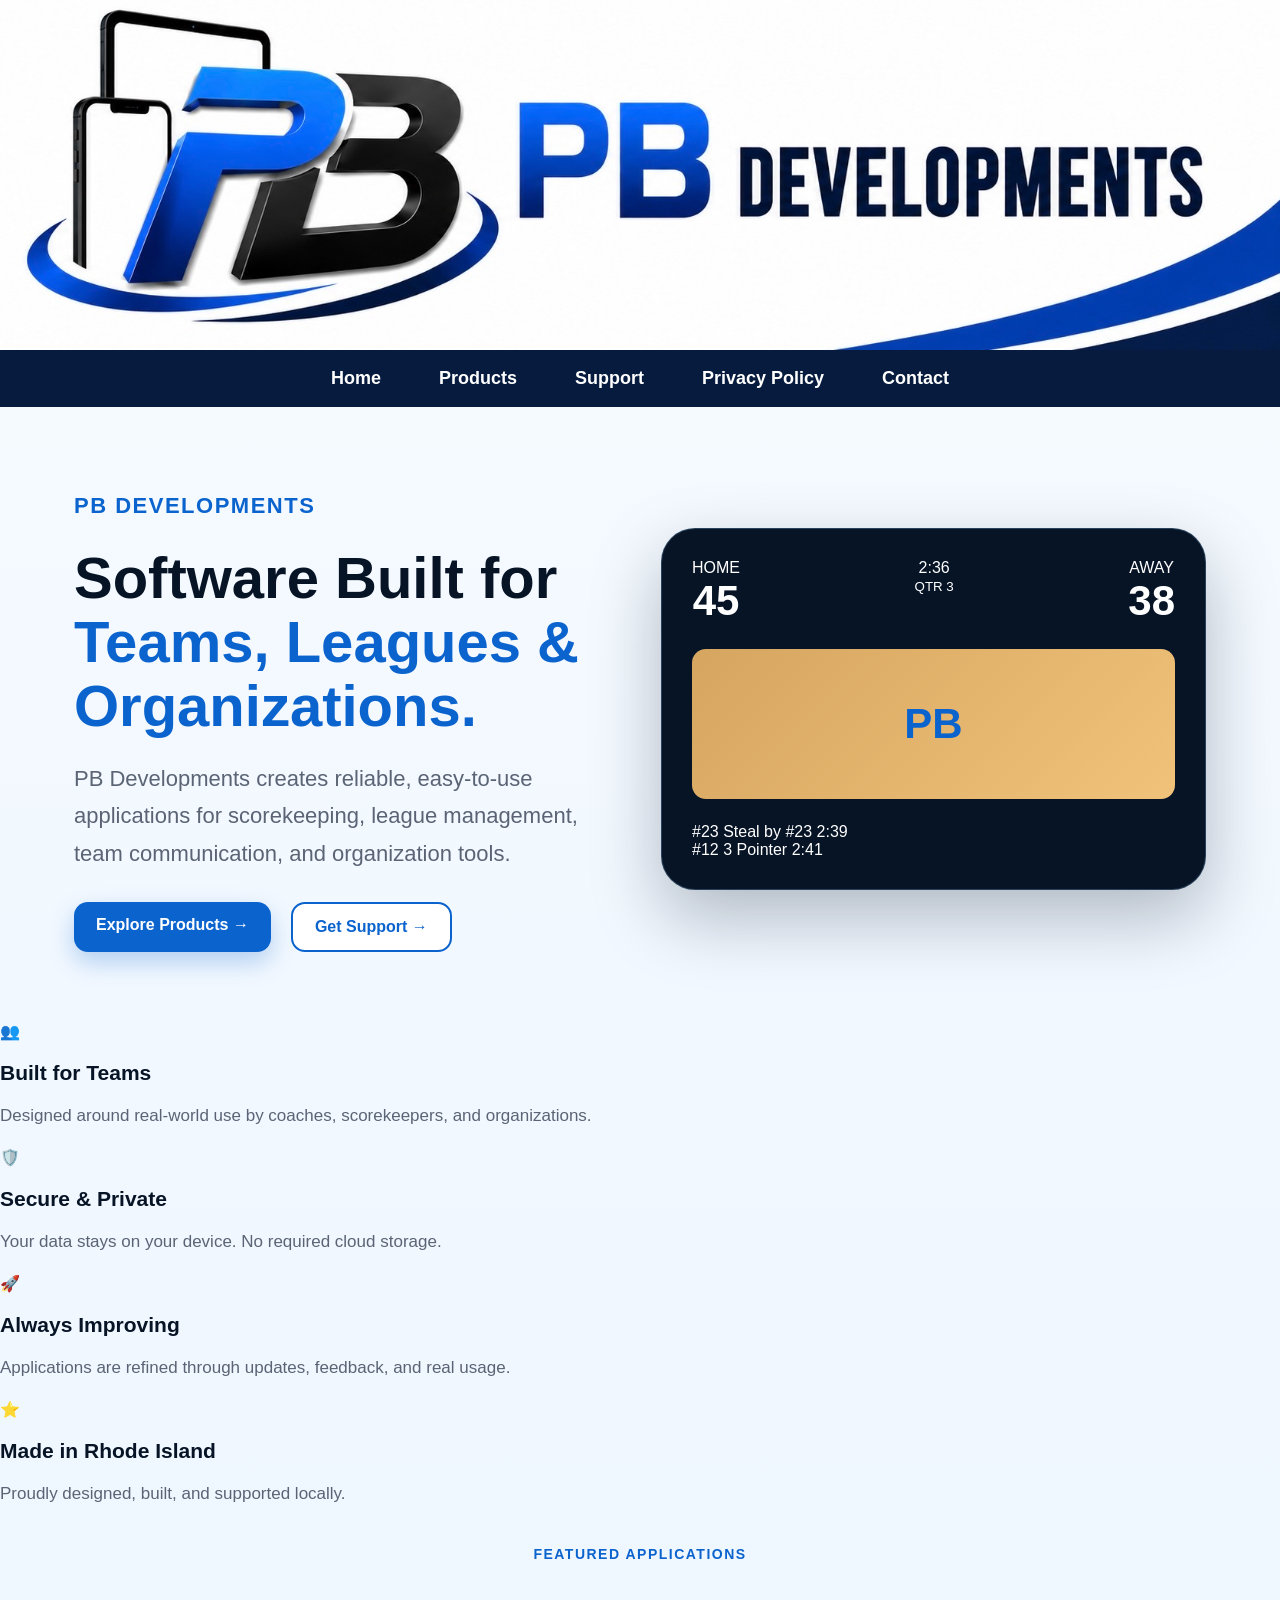
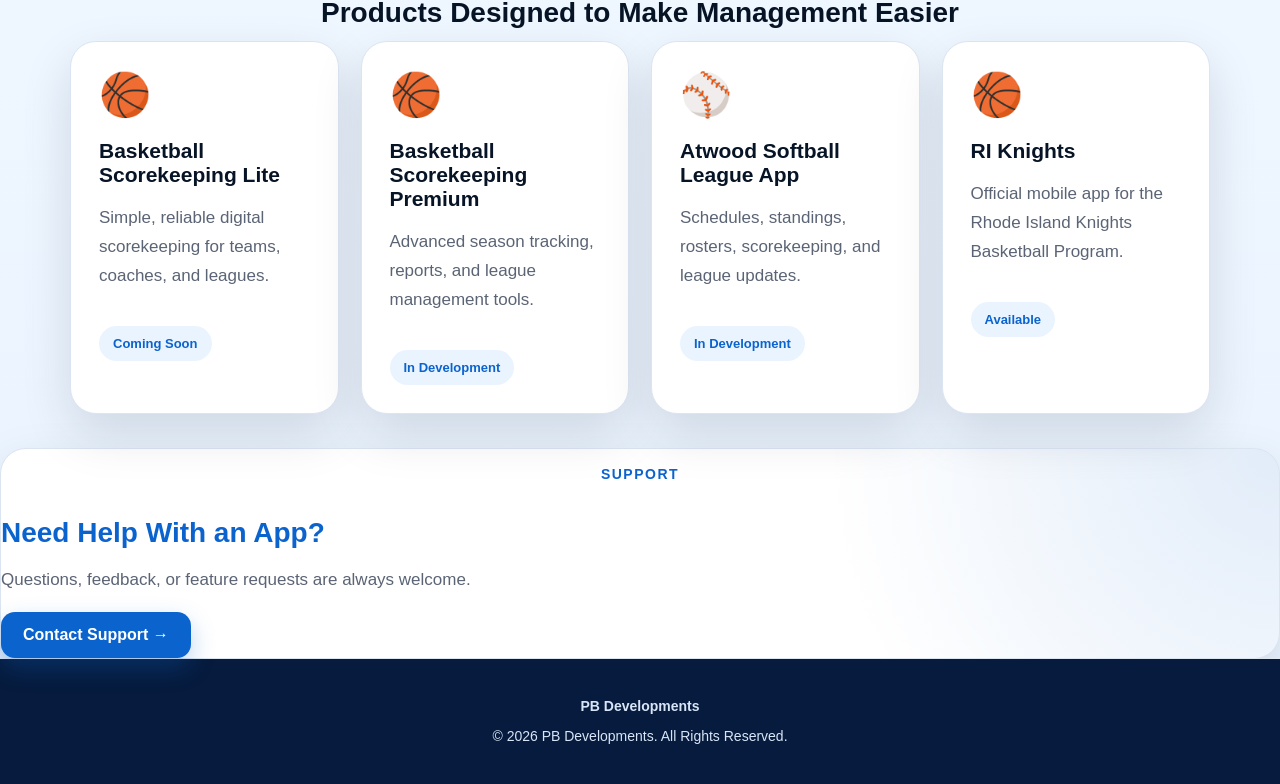
<file: index.html>
<!DOCTYPE html>
<html lang="en">
<head>
    <meta charset="UTF-8">
    <meta name="viewport" content="width=device-width, initial-scale=1.0">
    <title>PB Developments</title>
    <link rel="stylesheet" href="css/style.css">
</head>
<body>

<header class="site-header">
    <a href="index.html" class="banner-link">
        <img src="images/header-final.jpg" alt="PB Developments" class="site-banner">
    </a>
</header>

<nav class="nav-bar">
    <a href="index.html">Home</a>
    <a href="applications.html">Products</a>
    <a href="support.html">Support</a>
    <a href="privacy.html">Privacy Policy</a>
    <a href="contact.html">Contact</a>
</nav>

<main>

    <section class="home-hero clean-hero">
        <div class="hero-copy">
            <p class="eyebrow">PB Developments</p>

            <h1>
                Software Built for<br>
                <span>Teams, Leagues & Organizations.</span>
            </h1>

            <p>
                PB Developments creates reliable, easy-to-use applications for
                scorekeeping, league management, team communication, and organization tools.
            </p>

            <div class="hero-actions">
                <a href="applications.html" class="button-primary">Explore Products →</a>
                <a href="support.html" class="button-outline">Get Support →</a>
            </div>
        </div>

        <div class="device-preview premium-preview">
            <div class="score-row">
                <div>HOME<br><strong>45</strong></div>
                <div>2:36<br><small>QTR 3</small></div>
                <div>AWAY<br><strong>38</strong></div>
            </div>

            <div class="court-preview">PB</div>

            <div class="play-row">
                <span>#23</span>
                <span>Steal by #23</span>
                <span>2:39</span>
            </div>

            <div class="play-row">
                <span>#12</span>
                <span>3 Pointer</span>
                <span>2:41</span>
            </div>
        </div>
    </section>

    <section class="value-strip">
        <div class="value-item">
            <div class="value-icon">👥</div>
            <h3>Built for Teams</h3>
            <p>Designed around real-world use by coaches, scorekeepers, and organizations.</p>
        </div>

        <div class="value-item">
            <div class="value-icon">🛡️</div>
            <h3>Secure & Private</h3>
            <p>Your data stays on your device. No required cloud storage.</p>
        </div>

        <div class="value-item">
            <div class="value-icon">🚀</div>
            <h3>Always Improving</h3>
            <p>Applications are refined through updates, feedback, and real usage.</p>
        </div>

        <div class="value-item">
            <div class="value-icon">⭐</div>
            <h3>Made in Rhode Island</h3>
            <p>Proudly designed, built, and supported locally.</p>
        </div>
    </section>

    <section class="home-section">
        <p class="section-label">Featured Applications</p>
        <h2>Products Designed to Make Management Easier</h2>

        <div class="app-grid">
            <div class="app-card">
                <div class="app-icon">🏀</div>
                <h3>Basketball Scorekeeping Lite</h3>
                <p>Simple, reliable digital scorekeeping for teams, coaches, and leagues.</p>
                <div class="status-pill">Coming Soon</div>
            </div>

            <div class="app-card">
                <div class="app-icon">🏀</div>
                <h3>Basketball Scorekeeping Premium</h3>
                <p>Advanced season tracking, reports, and league management tools.</p>
                <div class="status-pill">In Development</div>
            </div>

            <div class="app-card">
                <div class="app-icon">⚾</div>
                <h3>Atwood Softball League App</h3>
                <p>Schedules, standings, rosters, scorekeeping, and league updates.</p>
                <div class="status-pill">In Development</div>
            </div>

            <div class="app-card">
                <div class="app-icon">🏀</div>
                <h3>RI Knights</h3>
                <p>Official mobile app for the Rhode Island Knights Basketball Program.</p>
                <div class="status-pill">Available</div>
            </div>
        </div>
    </section>

    <section class="support-banner">
        <div>
            <p class="section-label">Support</p>
            <h2>Need Help With an App?</h2>
            <p>Questions, feedback, or feature requests are always welcome.</p>
        </div>

        <a href="support.html" class="button-primary">Contact Support →</a>
    </section>

</main>

<footer class="footer">
    <p><strong>PB Developments</strong></p>
    <p>© 2026 PB Developments. All Rights Reserved.</p>
</footer>

</body>
</html>
</file>
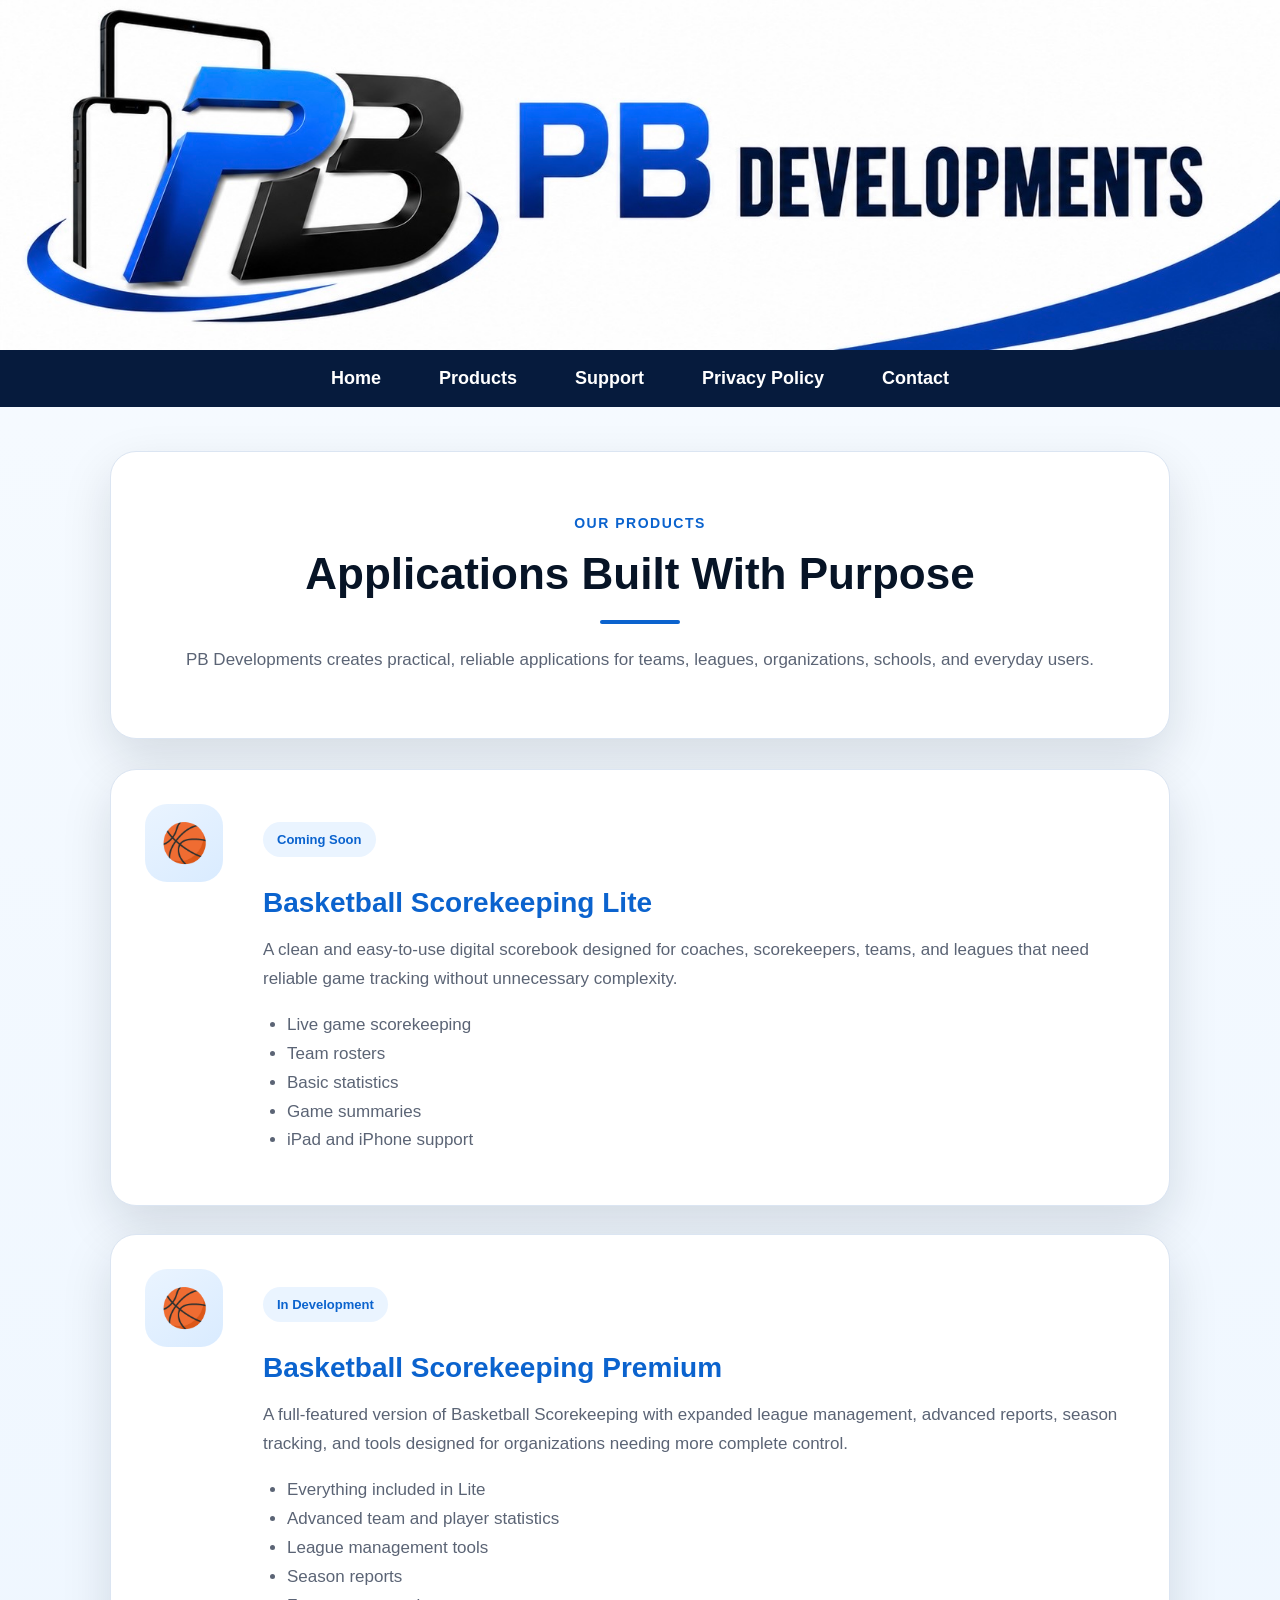
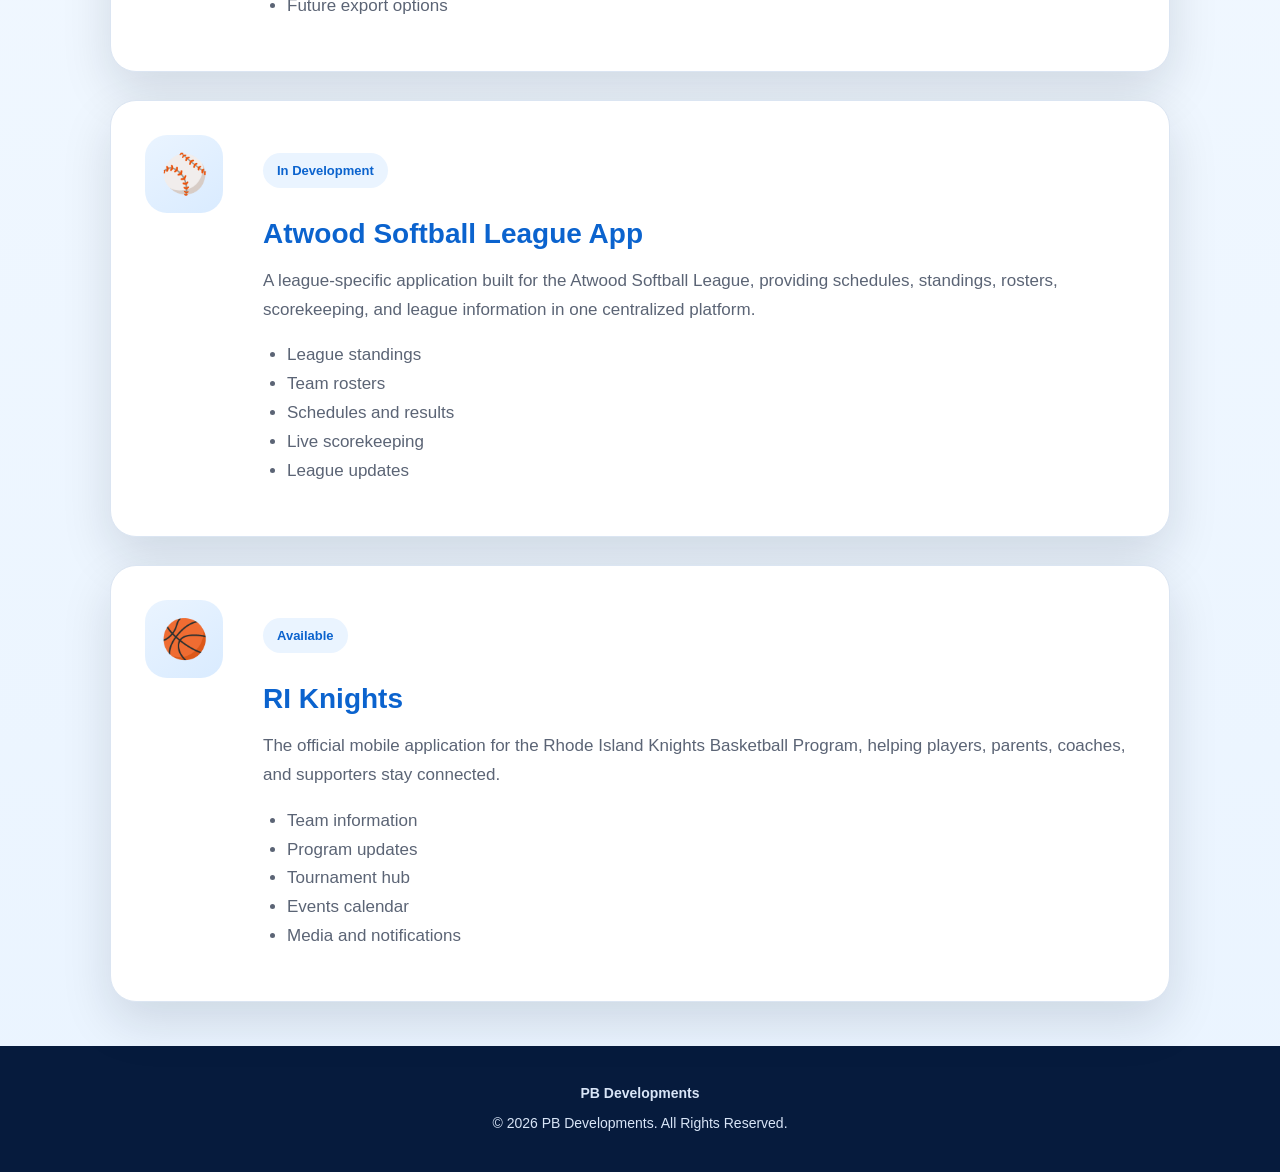
<file: applications.html>
<!DOCTYPE html>
<html lang="en">
<head>
    <meta charset="UTF-8">
    <meta name="viewport" content="width=device-width, initial-scale=1.0">
    <title>Products | PB Developments</title>
    <link rel="stylesheet" href="css/style.css">
</head>
<body>
    
<header class="site-header">
    <a href="index.html" class="banner-link">
        <img src="images/header-final.jpg" alt="PB Developments" class="site-banner">
    </a>
</header>

<nav class="nav-bar">
    <a href="index.html">Home</a>
    <a href="applications.html">Products</a>
    <a href="support.html">Support</a>
    <a href="privacy.html">Privacy Policy</a>
    <a href="contact.html">Contact</a>
</nav>

<main class="page-wrap">

    <section class="hero-card">
        <p class="eyebrow">Our Products</p>
        <h1>Applications Built With Purpose</h1>
        <div class="divider"></div>
        <p>
            PB Developments creates practical, reliable applications for teams,
            leagues, organizations, schools, and everyday users.
        </p>
    </section>

    <section class="product-list">

        <article class="product-card">
            <div class="product-icon">🏀</div>
            <div>
                <span class="status-pill">Coming Soon</span>
                <h2>Basketball Scorekeeping Lite</h2>
                <p>
                    A clean and easy-to-use digital scorebook designed for coaches,
                    scorekeepers, teams, and leagues that need reliable game tracking
                    without unnecessary complexity.
                </p>
                <ul>
                    <li>Live game scorekeeping</li>
                    <li>Team rosters</li>
                    <li>Basic statistics</li>
                    <li>Game summaries</li>
                    <li>iPad and iPhone support</li>
                </ul>
            </div>
        </article>

        <article class="product-card premium">
            <div class="product-icon">🏀</div>
            <div>
                <span class="status-pill">In Development</span>
                <h2>Basketball Scorekeeping Premium</h2>
                <p>
                    A full-featured version of Basketball Scorekeeping with expanded
                    league management, advanced reports, season tracking, and tools
                    designed for organizations needing more complete control.
                </p>
                <ul>
                    <li>Everything included in Lite</li>
                    <li>Advanced team and player statistics</li>
                    <li>League management tools</li>
                    <li>Season reports</li>
                    <li>Future export options</li>
                </ul>
            </div>
        </article>

        <article class="product-card">
            <div class="product-icon">⚾</div>
            <div>
                <span class="status-pill">In Development</span>
                <h2>Atwood Softball League App</h2>
                <p>
                    A league-specific application built for the Atwood Softball League,
                    providing schedules, standings, rosters, scorekeeping, and league
                    information in one centralized platform. 
                </p>
                <ul>
                    <li>League standings</li>
                    <li>Team rosters</li>
                    <li>Schedules and results</li>
                    <li>Live scorekeeping</li>
                    <li>League updates</li>
                </ul>
            </div>
        </article>

        <article class="product-card">
            <div class="product-icon">🏀</div>
            <div>
                <span class="status-pill">Available</span>
                <h2>RI Knights</h2>
                <p>
                    The official mobile application for the Rhode Island Knights
                    Basketball Program, helping players, parents, coaches, and
                    supporters stay connected.
                </p>
                <ul>
                    <li>Team information</li>
                    <li>Program updates</li>
                    <li>Tournament hub</li>
                    <li>Events calendar</li>
                    <li>Media and notifications</li>
                </ul>
            </div>
        </article>

    </section>

</main>

<footer class="footer">
    <p><strong>PB Developments</strong></p>
    <p>© 2026 PB Developments. All Rights Reserved.</p>
</footer>

</body>
</html>
</file>
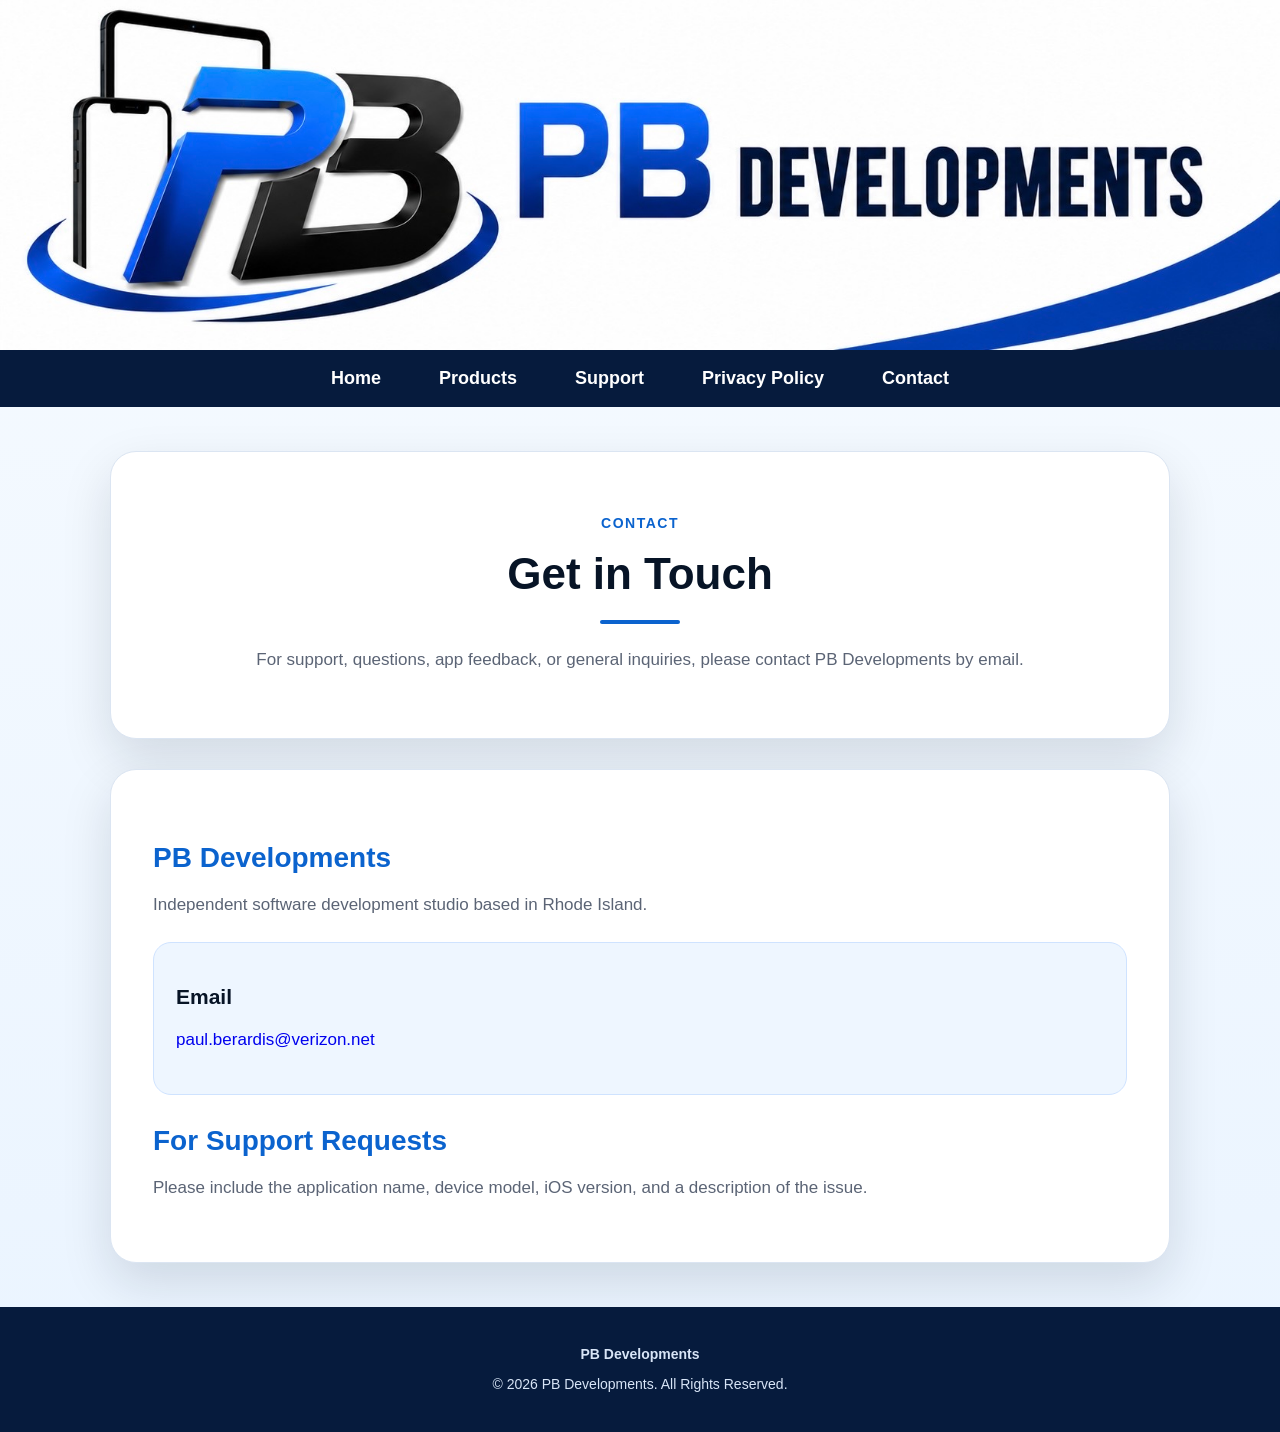
<file: contact.html>
<!DOCTYPE html>
<html lang="en">
<head>
    <meta charset="UTF-8">
    <meta name="viewport" content="width=device-width, initial-scale=1.0">
    <title>Contact | PB Developments</title>
    <link rel="stylesheet" href="css/style.css">
</head>
<body>

<header class="site-header">
    <a href="index.html" class="banner-link">
        <img src="images/header-final.jpg" alt="PB Developments" class="site-banner">
    </a>
</header>

<nav class="nav-bar">
    <a href="index.html">Home</a>
    <a href="applications.html">Products</a>
    <a href="support.html">Support</a>
    <a href="privacy.html">Privacy Policy</a>
    <a href="contact.html">Contact</a>
</nav>

<main class="page-wrap">
    <section class="hero-card">
        <p class="eyebrow">Contact</p>
        <h1>Get in Touch</h1>
        <div class="divider"></div>
        <p>
            For support, questions, app feedback, or general inquiries, please contact PB Developments by email.
        </p>
    </section>

    <section class="content-card">
        <h2>PB Developments</h2>
        <p>Independent software development studio based in Rhode Island.</p>

        <div class="info-box">
            <h3>Email</h3>
            <p><a href="mailto:paul.berardis@verizon.net">paul.berardis@verizon.net</a></p>
        </div>

        <h2>For Support Requests</h2>
        <p>
            Please include the application name, device model, iOS version, and a description of the issue.
        </p>
    </section>
</main>

<footer class="footer">
    <p><strong>PB Developments</strong></p>
    <p>© 2026 PB Developments. All Rights Reserved.</p>
</footer>

</body>
</html>
</file>
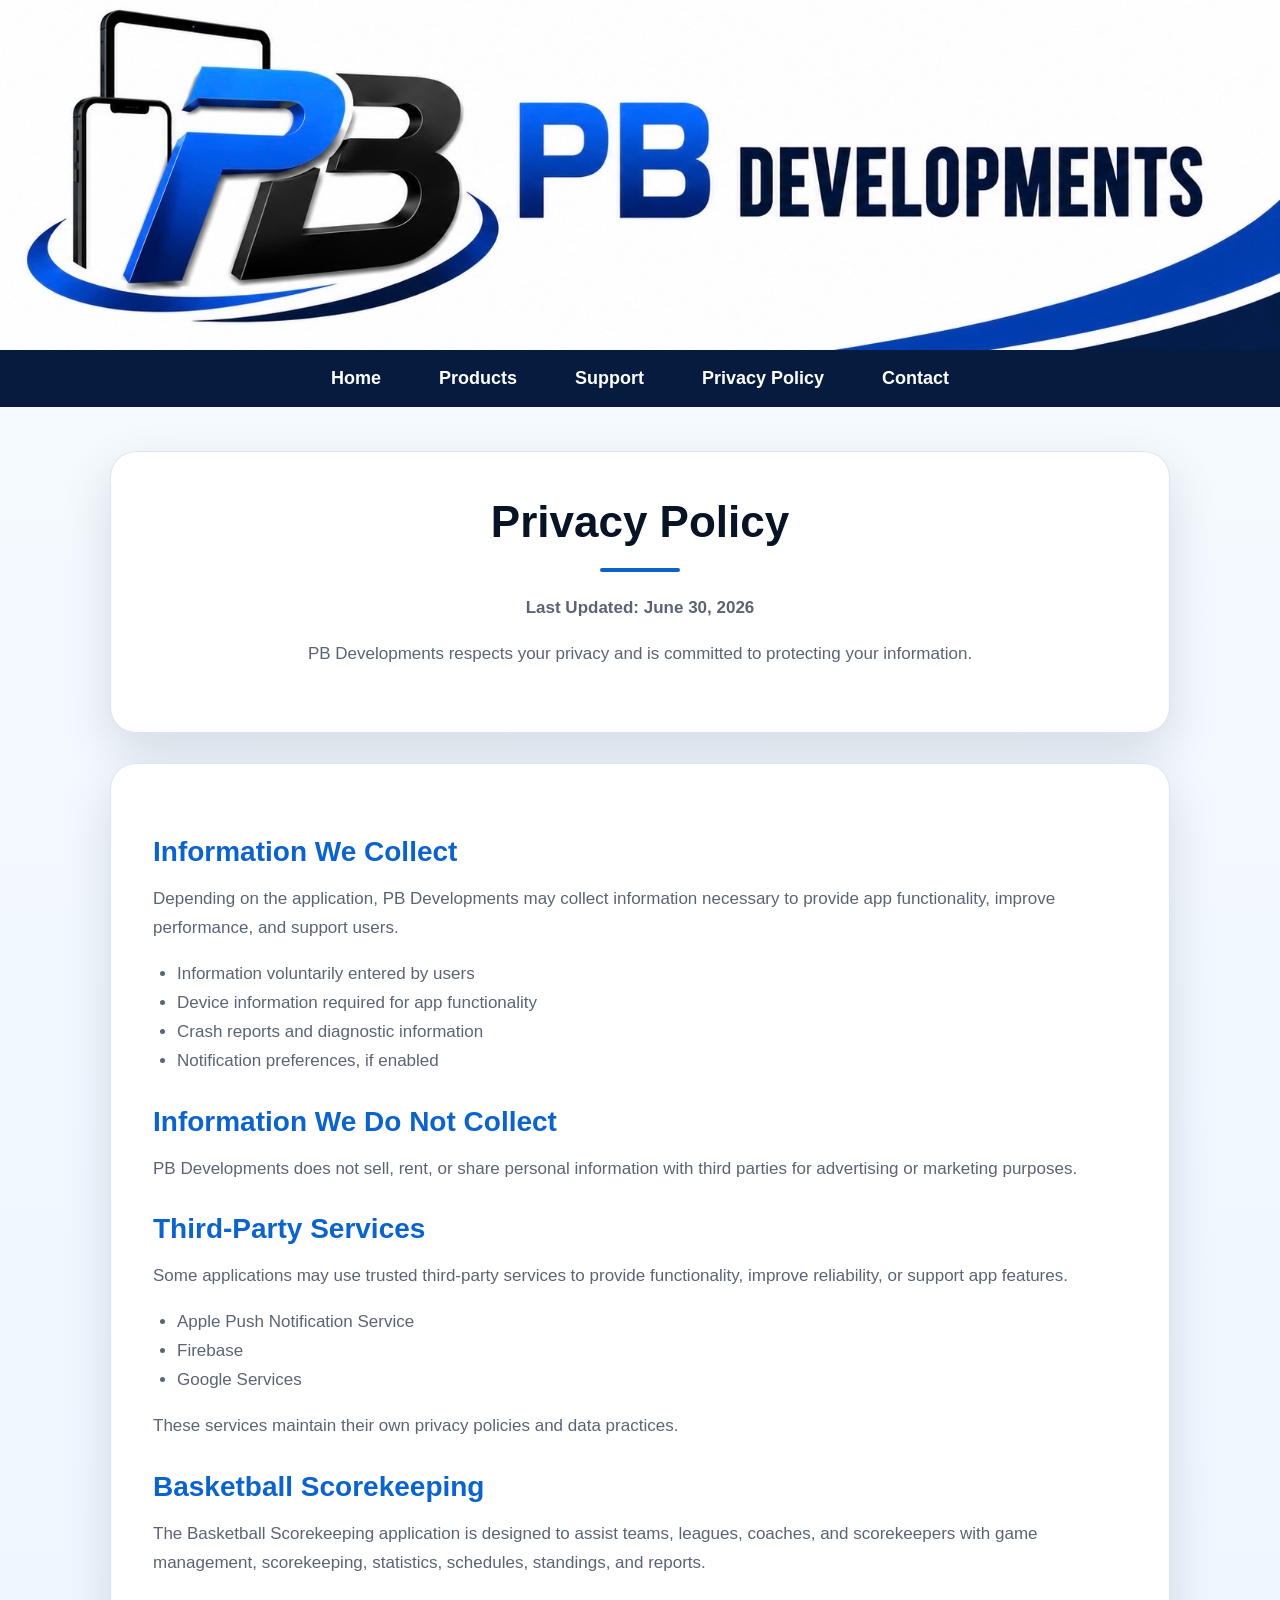
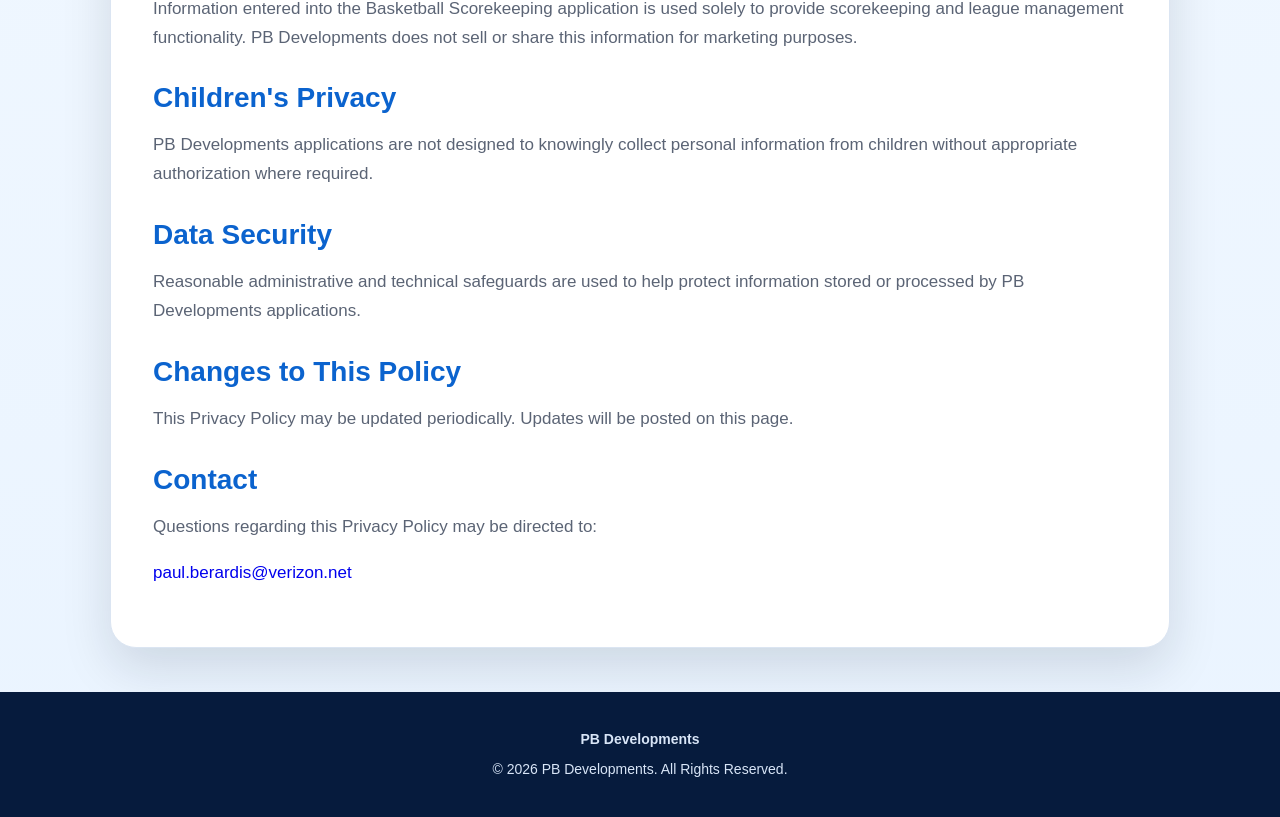
<file: privacy.html>
<!DOCTYPE html>
<html lang="en">
<head>
    <meta charset="UTF-8">
    <meta name="viewport" content="width=device-width, initial-scale=1.0">
    <title>Privacy Policy | PB Developments</title>
    <link rel="stylesheet" href="css/style.css">
</head>
<body>

<header class="site-header">
    <a href="index.html" class="banner-link">
        <img src="images/header-final.jpg" alt="PB Developments" class="site-banner">
    </a>
</header>

<nav class="nav-bar">
    <a href="index.html">Home</a>
    <a href="applications.html">Products</a>
    <a href="support.html">Support</a>
    <a href="privacy.html">Privacy Policy</a>
    <a href="contact.html">Contact</a>
</nav>

<main class="page-wrap">
    <section class="hero-card">
        <h1>Privacy Policy</h1>
        <div class="divider"></div>
        <p><strong>Last Updated: June 30, 2026</strong></p>
        <p>
            PB Developments respects your privacy and is committed to protecting your information.
        </p>
    </section>

    <section class="content-card">
        <h2>Information We Collect</h2>
        <p>
            Depending on the application, PB Developments may collect information necessary
            to provide app functionality, improve performance, and support users.
        </p>

        <ul>
            <li>Information voluntarily entered by users</li>
            <li>Device information required for app functionality</li>
            <li>Crash reports and diagnostic information</li>
            <li>Notification preferences, if enabled</li>
        </ul>

        <h2>Information We Do Not Collect</h2>
        <p>
            PB Developments does not sell, rent, or share personal information with third parties
            for advertising or marketing purposes.
        </p>

        <h2>Third-Party Services</h2>
        <p>
            Some applications may use trusted third-party services to provide functionality,
            improve reliability, or support app features.
        </p>

        <ul>
            <li>Apple Push Notification Service</li>
            <li>Firebase</li>
            <li>Google Services</li>
        </ul>

        <p>
            These services maintain their own privacy policies and data practices.
        </p>

        <h2>Basketball Scorekeeping</h2>
        <p>
            The Basketball Scorekeeping application is designed to assist teams, leagues,
            coaches, and scorekeepers with game management, scorekeeping, statistics,
            schedules, standings, and reports.
        </p>

        <p>
            Information entered into the Basketball Scorekeeping application is used solely
            to provide scorekeeping and league management functionality. PB Developments does
            not sell or share this information for marketing purposes.
        </p>

        <h2>Children's Privacy</h2>
        <p>
            PB Developments applications are not designed to knowingly collect personal
            information from children without appropriate authorization where required.
        </p>

        <h2>Data Security</h2>
        <p>
            Reasonable administrative and technical safeguards are used to help protect
            information stored or processed by PB Developments applications.
        </p>

        <h2>Changes to This Policy</h2>
        <p>
            This Privacy Policy may be updated periodically. Updates will be posted on this page.
        </p>

        <h2>Contact</h2>
        <p>
            Questions regarding this Privacy Policy may be directed to:
        </p>

        <p>
            <a href="mailto:paul.berardis@verizon.net">paul.berardis@verizon.net</a>
        </p>
    </section>
</main>

<footer class="footer">
    <p><strong>PB Developments</strong></p>
    <p>© 2026 PB Developments. All Rights Reserved.</p>
</footer>

</body>
</html>
</file>
<file: css/style.css>
:root {
    --blue: #0b63ce;
    --light-blue: #8fc7f5;
    --dark-blue: #061b3d;
    --navy: #071426;
    --bg: #f4f8ff;
    --text: #111827;
    --muted: #5b6475;
    --border: #dbe5f2;
}

* {
    box-sizing: border-box;
}

body {
    margin: 0;
    font-family: Arial, Helvetica, sans-serif;
    background: linear-gradient(180deg, #f7fbff 0%, #eaf4ff 100%);
    color: var(--text);
}

a {
    text-decoration: none;
}

/* HEADER */

.site-header {
    width: 100%;
    background: #ffffff;
    position: relative;
    z-index: 1000;
    box-shadow: 0 4px 18px rgba(0,0,0,.10);
}


.banner-link {
    display: block;
    width: 100%;
    overflow: hidden;
    background: #ffffff;
}

.site-banner {
    display: block;
    width: 100%;
    height: auto;
}

.nav-bar {
    background: #061b3d;
    display: flex;
    justify-content: center;
    align-items: center;
    gap: 58px;
    padding: 18px 20px;

    position: sticky;
    top: 0;
    z-index: 1001;
}

.nav-bar a {
    color: white;
    text-decoration: none;
    font-size: 18px;
    font-weight: 800;
    transition: color .25s ease;
}

.nav-bar a:hover {
    color: #8fc7f5;
}

@media (max-width: 700px) {
    .nav-bar {
        gap: 18px;
        padding: 14px 10px;
        flex-wrap: wrap;
    }

    .nav-bar a {
        font-size: 14px;
    }
}

/* PAGE LAYOUT */

.page-wrap {
    max-width: 1100px;
    margin: 44px auto;
    padding: 0 20px;
}

.hero-card,
.content-card,
.app-card,
.product-card,
.mission-card,
.support-banner {
    background: white;
    border: 1px solid var(--border);
    border-radius: 26px;
    box-shadow: 0 20px 50px rgba(7,20,38,.13);
}

.hero-card {
    text-align: center;
    padding: 46px;
    margin-bottom: 30px;
}

.content-card {
    padding: 42px;
    margin-bottom: 30px;
}

h1 {
    font-size: 44px;
    line-height: 1.1;
    margin: 0 0 16px;
    color: var(--navy);
}

h2 {
    font-size: 28px;
    margin: 30px 0 12px;
    color: var(--blue);
}

h3 {
    font-size: 21px;
    margin: 20px 0 10px;
    color: var(--navy);
}

p,
li {
    font-size: 17px;
    line-height: 1.7;
    color: var(--muted);
}

ul {
    padding-left: 24px;
}

.divider {
    width: 80px;
    height: 4px;
    background: var(--blue);
    border-radius: 99px;
    margin: 22px auto;
}

.eyebrow {
    color: var(--blue);
    font-weight: 900;
    letter-spacing: 1.5px;
    text-transform: uppercase;
    font-size: 14px;
}

/* BUTTONS */

.button-primary,
.button-outline {
    display: inline-block;
    padding: 14px 22px;
    border-radius: 14px;
    font-weight: 900;
}

.button-primary {
    background: var(--blue);
    color: white;
    box-shadow: 0 10px 24px rgba(11,99,206,.28);
}

.button-outline {
    border: 2px solid var(--blue);
    color: var(--blue);
    background: white;
}

/* HOME */

.home-hero {
    max-width: 1180px;
    margin: 0 auto;
    padding: 70px 24px;
    display: grid;
    grid-template-columns: 1fr 1fr;
    gap: 42px;
    align-items: center;
}

.hero-copy h1 {
    font-size: 58px;
}

.hero-copy h1 span {
    color: var(--blue);
}

.hero-copy p {
    font-size: 22px;
    max-width: 620px;
}

.hero-actions {
    display: flex;
    gap: 20px;
    flex-wrap: wrap;
    margin-top: 30px;
}

.device-preview {
    background: #071426;
    border-radius: 34px;
    padding: 30px;
    color: white;
    box-shadow: 0 28px 70px rgba(7,20,38,.28);
}

.score-row {
    display: flex;
    justify-content: space-between;
    text-align: center;
}

.score-row strong {
    font-size: 42px;
}

.court-preview {
    height: 150px;
    margin: 24px 0;
    border-radius: 14px;
    background: linear-gradient(135deg, #d6a660, #f1c27a);
    color: var(--blue);
    font-size: 42px;
    font-weight: 900;
    display: flex;
    align-items: center;
    justify-content: center;
}

.home-section {
    max-width: 1180px;
    margin: 34px auto;
    padding: 0 20px;
}

.home-section > h2 {
    text-align: center;
    color: var(--navy);
}

.app-grid {
    display: grid;
    grid-template-columns: repeat(4, 1fr);
    gap: 22px;
}

.app-card {
    padding: 28px;
}

.app-icon {
    font-size: 42px;
}

.status-pill {
    display: inline-block;
    margin-top: 18px;
    background: #eaf4ff;
    color: var(--blue);
    font-weight: 900;
    padding: 10px 14px;
    border-radius: 99px;
    font-size: 13px;
}

/* PRODUCTS */

.product-list {
    display: grid;
    gap: 28px;
}

.product-card {
    padding: 34px;
    display: grid;
    grid-template-columns: 90px 1fr;
    gap: 28px;
}

.product-icon {
    width: 78px;
    height: 78px;
    border-radius: 22px;
    background: linear-gradient(145deg, #eaf4ff, #d9ebff);
    display: flex;
    align-items: center;
    justify-content: center;
    font-size: 38px;
}

/* INFO BOX */

.info-box {
    background: #eef6ff;
    border: 1px solid #cfe3ff;
    border-radius: 18px;
    padding: 22px;
    margin: 22px 0;
}

/* FOOTER */

.footer {
    background: var(--dark-blue);
    color: white;
    padding: 30px 20px;
    text-align: center;
}

.footer p {
    color: #d8e5f7;
    margin: 6px 0;
    font-size: 14px;
}

/* MOBILE */

@media (max-width: 900px) {
    .site-banner {
        height: 110px;
    }

    .nav-links {
        gap: 18px;
        padding: 14px 10px;
    }

    .nav-links a {
        font-size: 14px;
    }

    .home-hero {
        grid-template-columns: 1fr;
        padding: 42px 22px;
    }

    .hero-copy h1 {
        font-size: 40px;
    }

    .app-grid {
        grid-template-columns: 1fr;
    }

    .product-card {
        grid-template-columns: 1fr;
    }

    .hero-card,
    .content-card {
        padding: 30px 24px;
    }
}

.clean-hero {
    padding-top: 58px;
}

.premium-preview {
    border: 1px solid rgba(143,199,245,.25);
}

.section-label {
    color: var(--blue);
    font-size: 14px;
    font-weight: 900;
    letter-spacing: 1.5px;
    text-transform: uppercase;
    text-align: center;
    margin-bottom: 8px;
}

.home-section h2 {
    max-width: 760px;
    margin-left: auto;
    margin-right: auto;
    line-height: 1.18;
}

.app-card,
.value-item,
.support-banner {
    transition: transform .2s ease, box-shadow .2s ease;
}

.app-card:hover,
.value-item:hover {
    transform: translateY(-4px);
    box-shadow: 0 24px 56px rgba(7,20,38,.16);
}

.support-banner {
    background:
        radial-gradient(circle at top right, rgba(11,99,206,.12), transparent 35%),
        white;
}
</file>
